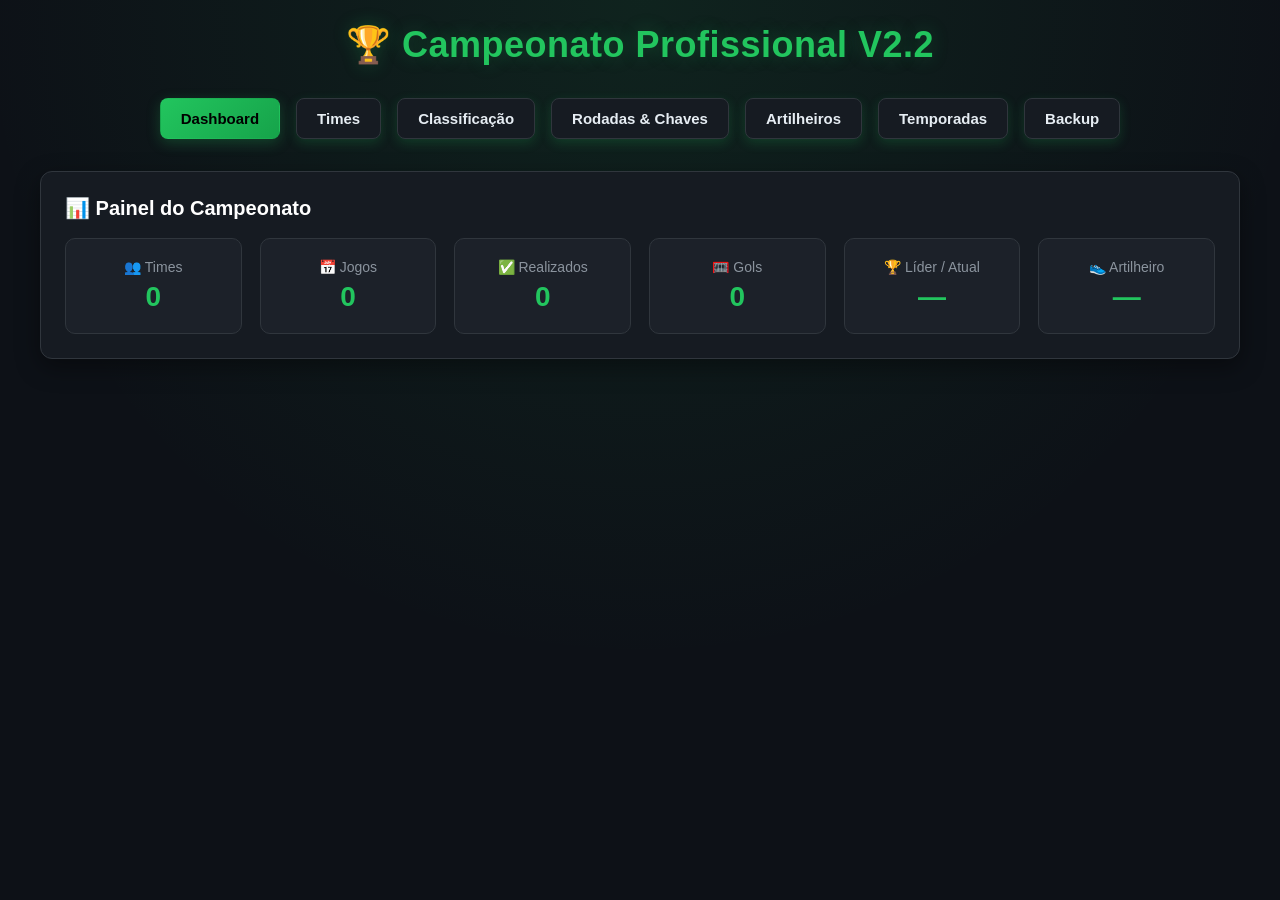
<file: index.html>
<!doctype html>
<html lang="pt-BR">
  <head>
    <meta charset="UTF-8" />
    <meta name="viewport" content="width=device-width, initial-scale=1.0" />
    <title>Campeonato Profissional V2.2</title>
    <link rel="stylesheet" href="style.css" />
  </head>
  <body>
    <div class="container">
      <h1>🏆 Campeonato Profissional V2.2</h1>

      <div class="tabs">
        <button class="tab-btn active" onclick="mostrarAba(event, 'dashboard')">
          Dashboard
        </button>
        <button class="tab-btn" onclick="mostrarAba(event, 'times')">
          Times
        </button>
        <button class="tab-btn" onclick="mostrarAba(event, 'tabela')">
          Classificação
        </button>
        <button class="tab-btn" onclick="mostrarAba(event, 'rodadas')">
          Rodadas & Chaves
        </button>
        <button class="tab-btn" onclick="mostrarAba(event, 'artilheiros')">
          Artilheiros
        </button>
        <button class="tab-btn" onclick="mostrarAba(event, 'temporadas')">
          Temporadas
        </button>
        <button class="tab-btn" onclick="mostrarAba(event, 'backup')">
          Backup
        </button>
      </div>

      <div id="dashboard" class="tab-content active">
        <div class="card">
          <h2>📊 Painel do Campeonato</h2>
          <div class="dashboard-grid">
            <div class="stat-card">
              <div class="stat-lab">👥 Times</div>
              <div class="stat-val" id="s-times">0</div>
            </div>
            <div class="stat-card">
              <div class="stat-lab">📅 Jogos</div>
              <div class="stat-val" id="s-jogos">0</div>
            </div>
            <div class="stat-card">
              <div class="stat-lab">✅ Realizados</div>
              <div class="stat-val" id="s-real">0</div>
            </div>
            <div class="stat-card">
              <div class="stat-lab">🥅 Gols</div>
              <div class="stat-val" id="s-gols">0</div>
            </div>
            <div class="stat-card">
              <div class="stat-lab">🏆 Líder / Atual</div>
              <div class="stat-val" id="s-lider">—</div>
            </div>
            <div class="stat-card">
              <div class="stat-lab">👟 Artilheiro</div>
              <div class="stat-val" id="s-artilheiro">—</div>
            </div>
          </div>
        </div>
      </div>

      <div id="times" class="tab-content">
        <div class="card">
          <h2>Cadastrar Time</h2>
          <input id="teamName" placeholder="Nome do time" />
          <input id="teamCidade" placeholder="Cidade (opcional)" />
          <button onclick="addTeam()">Adicionar Time</button>
        </div>
        <div class="card">
          <h2>Times — clique para ver perfil</h2>
          <div class="times-grid" id="timesGrid"></div>
        </div>
      </div>

      <div id="perfilTime" class="tab-content">
        <div class="card">
          <button class="link" onclick="mostrarAba(event, 'times')">
            ← Voltar aos Times
          </button>
          <div id="conteudoPerfil"></div>
        </div>
      </div>

      <div id="tabela" class="tab-content">
        <div id="conteudoTabelas"></div>
      </div>

      <div id="rodadas" class="tab-content">
        <div class="card">
          <h2>
            Calendário — Temporada: <span id="nomeTemporadaAtual">2026</span>
          </h2>

          <div class="config-box">
            <div>
              <label
                style="
                  display: block;
                  font-size: 14px;
                  color: var(--muted);
                  margin-bottom: 4px;
                "
                >Formato do Campeonato:</label
              >
              <select
                id="formatoCampeonato"
                onchange="alternarVisibilidadeFormatos()"
                style="margin: 0"
              >
                <option value="PONTOS_CORRIDOS">
                  Pontos Corridos (ex: Brasileirão)
                </option>
                <option value="MATA_MATA">
                  Mata-Mata (ex: Copa do Brasil)
                </option>
                <option value="MISTO">
                  Misto - Grupos + Mata-Mata (ex: Libertadores)
                </option>
              </select>
            </div>

            <div id="boxTurnos">
              <label
                style="
                  display: block;
                  font-size: 14px;
                  color: var(--muted);
                  margin-bottom: 4px;
                "
                >Turnos (Pontos Corridos):</label
              >
              <select id="opcaoTurnos" style="margin: 0">
                <option value="2">Ida e Volta</option>
                <option value="1">Turno Único</option>
              </select>
            </div>
          </div>

          <button onclick="gerarCampeonatoCompleto()">
            🚀 Iniciar Torneio
          </button>
          <button class="gold" onclick="encerrarTemporada()">
            🏁 Encerrar Temporada
          </button>
          <button class="del" onclick="comecarNovo()">Novo Campeonato</button>

          <div id="listaRodadas" style="margin-top: 20px"></div>
        </div>
      </div>

      <div id="artilheiros" class="tab-content">
        <div class="card">
          <h2>Cadastrar Jogador</h2>
          <input id="jogadorNome" placeholder="Nome do jogador" />
          <input id="jogadorGols" type="number" min="0" placeholder="Gols" />
          <select id="jogadorTime">
            <option value="">-- Time --</option>
          </select>
          <button onclick="addJogador()">Salvar</button>
        </div>
        <div class="card">
          <h2>Ranking de Artilharia</h2>
          <table>
            <thead>
              <tr>
                <th>#</th>
                <th>Jogador</th>
                <th>Time</th>
                <th>Gols</th>
                <th>Ação</th>
              </tr>
            </thead>
            <tbody id="rankingArtilheiros"></tbody>
          </table>
        </div>
      </div>

      <div id="temporadas" class="tab-content">
        <div class="card">
          <h2>Histórico de Temporadas</h2>
          <p>Temporada atual: <strong id="atualTemporada">2026</strong></p>
          <input id="novaTemporadaNome" placeholder="Próxima (ex: 2027)" />
          <button class="gold" onclick="encerrarTemporada()">
            🏁 Encerrar e Salvar
          </button>
          <div id="listaHistorico"></div>
        </div>
      </div>

      <div id="backup" class="tab-content">
        <div class="card">
          <h2>Backup V2.2</h2>
          <p>Exporta e importa a estrutura completa de fases do campeonato.</p>
          <button class="blue" onclick="exportarDados()">
            💾 Exportar Backup
          </button>
          <br /><br />
          <input type="file" id="arquivoImportar" accept=".json" />
          <button onclick="importarDados()">📂 Importar Backup</button>
        </div>
      </div>
    </div>

    <script src="script.js"></script>
  </body>
</html>
</file>
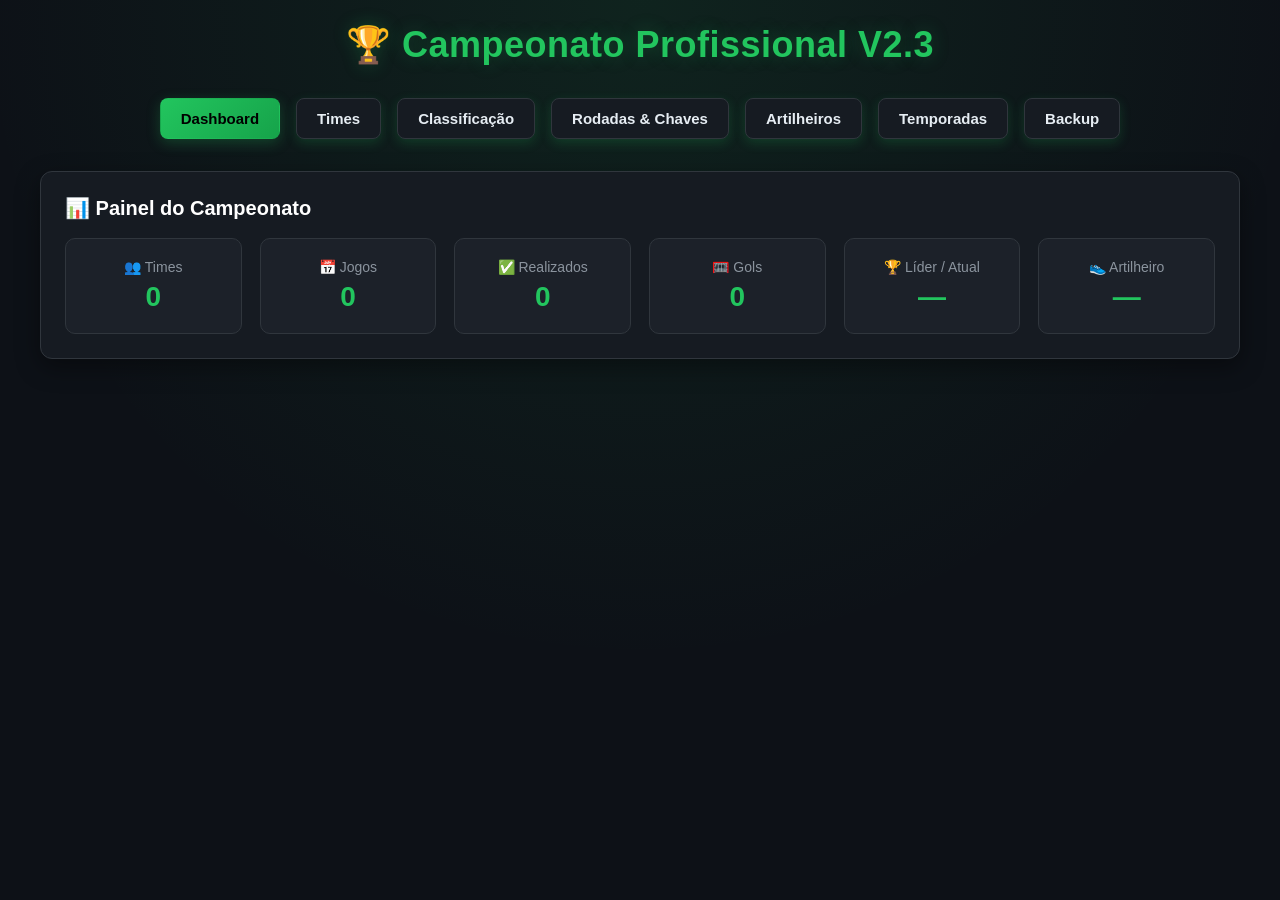
<file: Campeonato Profissional V2.3/index.html>
<!doctype html>
<html lang="pt-BR">
  <head>
    <meta charset="UTF-8" />
    <meta name="viewport" content="width=device-width, initial-scale=1.0" />
    <title>Campeonato Profissional V2.3</title>
    <link rel="stylesheet" href="style.css" />
  </head>
  <body>
    <div class="container">
      <h1>🏆 Campeonato Profissional V2.3</h1>

      <div class="tabs">
        <button class="tab-btn active" onclick="mostrarAba(event, 'dashboard')">
          Dashboard
        </button>
        <button class="tab-btn" onclick="mostrarAba(event, 'times')">
          Times
        </button>
        <button class="tab-btn" onclick="mostrarAba(event, 'tabela')">
          Classificação
        </button>
        <button class="tab-btn" onclick="mostrarAba(event, 'rodadas')">
          Rodadas & Chaves
        </button>
        <button class="tab-btn" onclick="mostrarAba(event, 'artilheiros')">
          Artilheiros
        </button>
        <button class="tab-btn" onclick="mostrarAba(event, 'temporadas')">
          Temporadas
        </button>
        <button class="tab-btn" onclick="mostrarAba(event, 'backup')">
          Backup
        </button>
      </div>

      <div id="dashboard" class="tab-content active">
        <div class="card">
          <h2>📊 Painel do Campeonato</h2>
          <div class="dashboard-grid">
            <div class="stat-card">
              <div class="stat-lab">👥 Times</div>
              <div class="stat-val" id="s-times">0</div>
            </div>
            <div class="stat-card">
              <div class="stat-lab">📅 Jogos</div>
              <div class="stat-val" id="s-jogos">0</div>
            </div>
            <div class="stat-card">
              <div class="stat-lab">✅ Realizados</div>
              <div class="stat-val" id="s-real">0</div>
            </div>
            <div class="stat-card">
              <div class="stat-lab">🥅 Gols</div>
              <div class="stat-val" id="s-gols">0</div>
            </div>
            <div class="stat-card">
              <div class="stat-lab">🏆 Líder / Atual</div>
              <div class="stat-val" id="s-lider">—</div>
            </div>
            <div class="stat-card">
              <div class="stat-lab">👟 Artilheiro</div>
              <div class="stat-val" id="s-artilheiro">—</div>
            </div>
          </div>
        </div>
      </div>

      <div id="times" class="tab-content">
        <div class="card">
          <h2>Cadastrar Time</h2>
          <input id="teamName" placeholder="Nome do time" />
          <input id="teamCidade" placeholder="Cidade (opcional)" />
          <button onclick="addTeam()">Adicionar Time</button>
        </div>
        <div class="card">
          <h2>Times — clique para ver perfil</h2>
          <div class="times-grid" id="timesGrid"></div>
        </div>
      </div>

      <div id="perfilTime" class="tab-content">
        <div class="card">
          <button class="link" onclick="mostrarAba(event, 'times')">
            ← Voltar aos Times
          </button>
          <div id="conteudoPerfil"></div>
        </div>
      </div>

      <div id="tabela" class="tab-content">
        <div id="conteudoTabelas"></div>
      </div>

      <div id="rodadas" class="tab-content">
        <div class="card">
          <h2>
            Calendário — Temporada: <span id="nomeTemporadaAtual">2026</span>
          </h2>

          <div class="config-box">
            <div>
              <label
                style="
                  display: block;
                  font-size: 14px;
                  color: var(--muted);
                  margin-bottom: 4px;
                "
                >Formato do Campeonato:</label
              >
              <select
                id="formatoCampeonato"
                onchange="alternarVisibilidadeFormatos()"
                style="margin: 0"
              >
                <option value="PONTOS_CORRIDOS">
                  Pontos Corridos (ex: Brasileirão)
                </option>
                <option value="MATA_MATA">
                  Mata-Mata (ex: Copa do Brasil)
                </option>
                <option value="MISTO">
                  Misto - Grupos + Mata-Mata (ex: Libertadores)
                </option>
              </select>
            </div>

            <div id="boxTurnos">
              <label
                style="
                  display: block;
                  font-size: 14px;
                  color: var(--muted);
                  margin-bottom: 4px;
                "
                >Turnos (Pontos Corridos):</label
              >
              <select id="opcaoTurnos" style="margin: 0">
                <option value="2">Ida e Volta</option>
                <option value="1">Turno Único</option>
              </select>
            </div>
          </div>

          <button onclick="gerarCampeonatoCompleto()">
            🚀 Iniciar Torneio
          </button>
          <button class="gold" onclick="encerrarTemporada()">
            🏁 Encerrar Temporada
          </button>
          <button class="del" onclick="comecarNovo()">Novo Campeonato</button>

          <div id="listaRodadas" style="margin-top: 20px"></div>
        </div>
      </div>

      <div id="artilheiros" class="tab-content">
        <div class="card">
          <h2>Cadastrar Jogador</h2>
          <input id="jogadorNome" placeholder="Nome do jogador" />
          <input id="jogadorGols" type="number" min="0" placeholder="Gols" />
          <select id="jogadorTime">
            <option value="">-- Time --</option>
          </select>
          <button onclick="addJogador()">Salvar</button>
        </div>
        <div class="card">
          <h2>Ranking de Artilharia</h2>
          <table>
            <thead>
              <tr>
                <th>#</th>
                <th>Jogador</th>
                <th>Time</th>
                <th>Gols</th>
                <th>Ação</th>
              </tr>
            </thead>
            <tbody id="rankingArtilheiros"></tbody>
          </table>
        </div>
      </div>

      <div id="temporadas" class="tab-content">
        <div class="card">
          <h2>Histórico de Temporadas</h2>
          <p>Temporada atual: <strong id="atualTemporada">2026</strong></p>
          <input id="novaTemporadaNome" placeholder="Próxima (ex: 2027)" />
          <button class="gold" onclick="encerrarTemporada()">
            🏁 Encerrar e Salvar
          </button>
          <div id="listaHistorico"></div>
        </div>
      </div>

      <div id="backup" class="tab-content">
        <div class="card">
          <h2>Backup V2.2</h2>
          <p>Exporta e importa a estrutura completa de fases do campeonato.</p>
          <button class="blue" onclick="exportarDados()">
            💾 Exportar Backup
          </button>
          <br /><br />
          <input type="file" id="arquivoImportar" accept=".json" />
          <button onclick="importarDados()">📂 Importar Backup</button>
        </div>
      </div>
    </div>

    <script src="script.js"></script>
  </body>
</html>
</file>
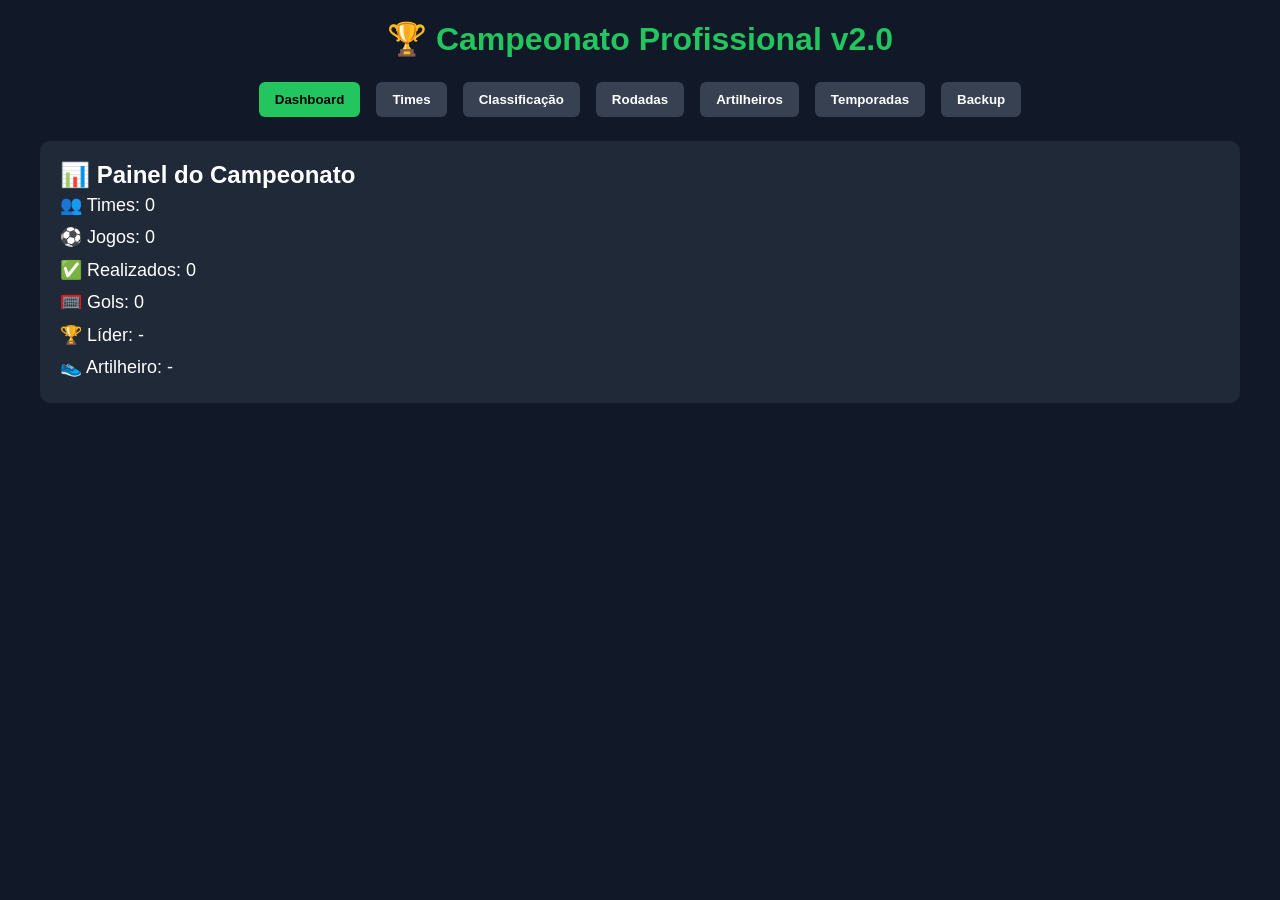
<file: campeonato_profissional_v2.0.html>
<!doctype html>
<html lang="pt-BR">
  <head>
    <meta charset="UTF-8" />
    <meta name="viewport" content="width=device-width, initial-scale=1.0" />
    <title>Campeonato Profissional v2.0</title>
    <style>
      * {
        margin: 0;
        padding: 0;
        box-sizing: border-box;
        font-family: Arial, sans-serif;
      }
      body {
        background: #111827;
        color: #fff;
        padding: 20px;
      }
      .container {
        max-width: 1200px;
        margin: auto;
      }
      h1 {
        text-align: center;
        color: #22c55e;
        margin-bottom: 20px;
        font-size: 32px;
      }
      .tabs {
        display: flex;
        gap: 8px;
        justify-content: center;
        flex-wrap: wrap;
        margin-bottom: 20px;
      }
      .tab-btn {
        padding: 10px 16px;
        border: none;
        border-radius: 6px;
        background: #374151;
        color: #fff;
        cursor: pointer;
      }
      .tab-btn.active {
        background: #22c55e;
        color: #000;
      }
      .tab-content {
        display: none;
      }
      .tab-content.active {
        display: block;
      }
      .card {
        background: #1f2937;
        padding: 20px;
        border-radius: 10px;
        margin-bottom: 20px;
      }
      input,
      select,
      textarea {
        padding: 10px;
        width: 100%;
        max-width: 320px;
        margin: 6px 0;
        border: none;
        border-radius: 6px;
        background: #374151;
        color: #fff;
      }
      button {
        padding: 10px 14px;
        border: none;
        border-radius: 6px;
        background: #22c55e;
        color: #000;
        font-weight: bold;
        cursor: pointer;
        margin: 4px;
      }
      button:hover {
        opacity: 0.9;
      }
      button.del {
        background: #ef4444;
        color: #fff;
      }
      button.alt {
        background: #f59e0b;
        color: #000;
      }
      button.blue {
        background: #3b82f6;
        color: #fff;
      }
      button.gold {
        background: #ca8a04;
        color: #000;
      }
      button.link {
        background: transparent;
        color: #22c55e;
        text-decoration: underline;
        padding: 0;
      }
      table {
        width: 100%;
        border-collapse: collapse;
        margin-top: 10px;
      }
      th,
      td {
        padding: 10px;
        text-align: center;
        border-bottom: 1px solid #374151;
      }
      th {
        background: #374151;
      }
      .rodada {
        margin: 12px 0;
        padding: 12px;
        background: #111827;
        border-radius: 8px;
      }
      .jogo-info {
        display: flex;
        align-items: center;
        justify-content: center;
        gap: 10px;
        flex-wrap: wrap;
        margin: 8px 0;
      }
      .placar {
        font-size: 18px;
        font-weight: bold;
        min-width: 80px;
        text-align: center;
      }
      .escudo {
        width: 28px;
        height: 28px;
        object-fit: cover;
        border-radius: 50%;
        vertical-align: middle;
      }
      .escudo-grande {
        width: 80px;
        height: 80px;
        object-fit: cover;
        border-radius: 50%;
        display: block;
        margin: 0 auto 10px;
      }
      .historico-item {
        border: 1px solid #374151;
        border-radius: 8px;
        padding: 15px;
        margin: 10px 0;
        background: #111827;
      }
      .destaque {
        color: #22c55e;
        font-weight: bold;
      }
      .dashboard-info,
      .perfil-info {
        font-size: 18px;
        line-height: 1.8;
      }
      .forma {
        display: inline-flex;
        gap: 4px;
        margin-left: 8px;
      }
      .bol {
        width: 22px;
        height: 22px;
        border-radius: 50%;
        display: inline-flex;
        align-items: center;
        justify-content: center;
        font-size: 12px;
        font-weight: bold;
        color: #000;
      }
      .bol.V {
        background: #22c55e;
      }
      .bol.E {
        background: #facc15;
      }
      .bol.D {
        background: #ef4444;
      }
      @media (max-width: 700px) {
        body {
          padding: 10px;
        }
        table {
          font-size: 12px;
        }
        .jogo-info {
          flex-direction: column;
        }
      }
    </style>
  </head>
  <body>
    <div class="container">
      <h1>🏆 Campeonato Profissional v2.0</h1>

      <div class="tabs">
        <button class="tab-btn active" onclick="mostrarAba(event, 'dashboard')">
          Dashboard
        </button>
        <button class="tab-btn" onclick="mostrarAba(event, 'times')">
          Times
        </button>
        <button class="tab-btn" onclick="mostrarAba(event, 'tabela')">
          Classificação
        </button>
        <button class="tab-btn" onclick="mostrarAba(event, 'rodadas')">
          Rodadas
        </button>
        <button class="tab-btn" onclick="mostrarAba(event, 'artilheiros')">
          Artilheiros
        </button>
        <button class="tab-btn" onclick="mostrarAba(event, 'temporadas')">
          Temporadas
        </button>
        <button class="tab-btn" onclick="mostrarAba(event, 'backup')">
          Backup
        </button>
      </div>

      <!-- DASHBOARD -->
      <div id="dashboard" class="tab-content active">
        <div class="card">
          <h2>📊 Painel do Campeonato</h2>
          <div class="dashboard-info">
            <p id="totalTimes"></p>
            <p id="totalJogos"></p>
            <p id="jogosRealizados"></p>
            <p id="totalGols"></p>
            <p id="liderAtual"></p>
            <p id="artilheiroAtual"></p>
          </div>
        </div>
      </div>

      <!-- TIMES -->
      <div id="times" class="tab-content">
        <div class="card">
          <h2>Cadastrar Time</h2>
          <input id="teamName" placeholder="Nome do time" />
          <input id="teamEscudo" placeholder="URL do escudo" />
          <button onclick="addTeam()">Adicionar Time</button>
        </div>
        <div class="card">
          <h2>Times Cadastrados — clique para ver perfil</h2>
          <table>
            <thead>
              <tr>
                <th>Escudo</th>
                <th>Nome</th>
                <th>Ações</th>
              </tr>
            </thead>
            <tbody id="teamsTable"></tbody>
          </table>
        </div>
      </div>

      <!-- PERFIL DO TIME (NOVO) -->
      <div id="perfilTime" class="tab-content">
        <div class="card">
          <button class="link" onclick="mostrarAba(event, 'times')">
            ← Voltar aos Times
          </button>
          <div id="conteudoPerfil" class="perfil-info"></div>
        </div>
      </div>

      <!-- TABELA -->
      <div id="tabela" class="tab-content">
        <div class="card">
          <h2>Classificação</h2>
          <table>
            <thead>
              <tr>
                <th>#</th>
                <th>Time</th>
                <th>Pts</th>
                <th>J</th>
                <th>V</th>
                <th>E</th>
                <th>D</th>
                <th>GP</th>
                <th>GC</th>
                <th>SG</th>
                <th>Forma</th>
              </tr>
            </thead>
            <tbody id="standings"></tbody>
          </table>
        </div>
      </div>

      <!-- RODADAS -->
      <div id="rodadas" class="tab-content">
        <div class="card">
          <h2>
            Calendário — Temporada: <span id="nomeTemporadaAtual">2026</span>
          </h2>
          <button onclick="gerarRodadas()">Gerar Rodadas</button>
          <button class="gold" onclick="encerrarTemporada()">
            🏁 Encerrar Temporada
          </button>
          <button class="del" onclick="comecarNovo()">Novo Campeonato</button>
          <div id="listaRodadas"></div>
        </div>
      </div>

      <!-- ARTILHEIROS -->
      <div id="artilheiros" class="tab-content">
        <div class="card">
          <h2>Cadastrar Jogador</h2>
          <input id="jogadorNome" placeholder="Nome do jogador" />
          <input
            id="jogadorGols"
            type="number"
            min="0"
            placeholder="Quantidade de gols"
          />
          <select id="jogadorTime">
            <option value="">-- Time --</option>
          </select>
          <button onclick="addJogador()">Salvar</button>
        </div>
        <div class="card">
          <h2>Ranking</h2>
          <table>
            <thead>
              <tr>
                <th>#</th>
                <th>Jogador</th>
                <th>Time</th>
                <th>Gols</th>
                <th>Ação</th>
              </tr>
            </thead>
            <tbody id="rankingArtilheiros"></tbody>
          </table>
        </div>
      </div>

      <!-- TEMPORADAS -->
      <div id="temporadas" class="tab-content">
        <div class="card">
          <h2>Histórico de Temporadas</h2>
          <p>Temporada atual: <strong id="atualTemporada">2026</strong></p>
          <input
            id="novaTemporadaNome"
            placeholder="Próxima temporada (ex: 2027)"
          />
          <button class="gold" onclick="encerrarTemporada()">
            🏁 Encerrar e Salvar
          </button>
          <div id="listaHistorico"></div>
        </div>
      </div>

      <!-- BACKUP -->
      <div id="backup" class="tab-content">
        <div class="card">
          <h2>Backup do Campeonato</h2>
          <p>Salve seus dados para não perder.</p>
          <button class="blue" onclick="exportarDados()">
            💾 Exportar Backup
          </button>
          <br /><br />
          <input type="file" id="arquivoImportar" accept=".json" />
          <button onclick="importarDados()">📂 Importar Backup</button>
        </div>
      </div>
    </div>

    <script>
      const STORAGE_KEY = "campeonato_profissional_v20";
      let data = JSON.parse(
        localStorage.getItem(STORAGE_KEY) ||
          `{
  "temporadaAtual": "2026",
  "times": [],
  "rodadas": [],
  "jogadores": [],
  "historico": []
}`,
      );

      function save() {
        localStorage.setItem(STORAGE_KEY, JSON.stringify(data));
        render();
      }
      function mostrarAba(e, id) {
        document
          .querySelectorAll(".tab-content")
          .forEach((x) => x.classList.remove("active"));
        document
          .querySelectorAll(".tab-btn")
          .forEach((x) => x.classList.remove("active"));
        document.getElementById(id).classList.add("active");
        if (e && e.target) e.target.classList.add("active");
      }

      // TIMES
      function addTeam() {
        let nome = document.getElementById("teamName").value.trim();
        let escudo = document.getElementById("teamEscudo").value.trim();
        if (!nome) return alert("Digite o nome do time");
        data.times.push({
          id: Date.now(),
          nome,
          escudo,
          pts: 0,
          j: 0,
          v: 0,
          e: 0,
          d: 0,
          gp: 0,
          gc: 0,
          sg: 0,
        });
        document.getElementById("teamName").value = "";
        document.getElementById("teamEscudo").value = "";
        save();
      }
      function removeTeam(id) {
        let time = data.times.find((t) => t.id === id);
        if (!confirm(`Remover ${time.nome} e todos os jogos dele?`)) return;
        data.times = data.times.filter((t) => t.id !== id);
        data.rodadas.forEach((rd) => {
          rd.jogos = rd.jogos.filter((j) => j.casa !== id && j.fora !== id);
        });
        data.jogadores = data.jogadores.filter((j) => j.timeId !== id);
        recalcularTodasEstatisticas();
        save();
      }

      // FORMA (últimos 5 resultados)
      function obterForma(timeId) {
        let res = [];
        data.rodadas.forEach((rd) => {
          rd.jogos.forEach((j) => {
            if (j.golsCasa === null || j.golsFora === null) return;
            let ehCasa = j.casa === timeId;
            let ehFora = j.fora === timeId;
            if (!ehCasa && !ehFora) return;
            let golsTime = ehCasa ? j.golsCasa : j.golsFora;
            let golsAdv = ehCasa ? j.golsFora : j.golsCasa;
            if (golsTime > golsAdv) res.push("V");
            else if (golsTime < golsAdv) res.push("D");
            else res.push("E");
          });
        });
        return res.slice(-5);
      }

      // PERFIL DO TIME (NOVO)
      function abrirPerfil(timeId) {
        let t = data.times.find((x) => x.id === timeId);
        if (!t) return;
        let forma = obterForma(timeId);
        let formaHTML =
          forma.map((r) => `<span class="bol ${r}">${r}</span>`).join("") ||
          "<span style='color:#999'>sem jogos</span>";
        let jogadoresTime = data.jogadores.filter((j) => j.timeId === timeId);
        let jogosTime = [];
        data.rodadas.forEach((rd) => {
          rd.jogos.forEach((j) => {
            if (j.casa === timeId || j.fora === timeId)
              jogosTime.push({ rd: rd.numero, ...j });
          });
        });
        let jogosHTML = jogosTime.length
          ? jogosTime
              .map((j) => {
                let c = data.times.find((x) => x.id === j.casa);
                let f = data.times.find((x) => x.id === j.fora);
                let plc =
                  j.golsCasa !== null
                    ? `${j.golsCasa} x ${j.golsFora}`
                    : "— x —";
                return `<div class="rodada" style="margin:4px 0;padding:8px">Rod.${j.rd}: ${c.nome} ${plc} ${f.nome}</div>`;
              })
              .join("")
          : "<p>Sem jogos registrados</p>";

        document.getElementById("conteudoPerfil").innerHTML = `
    ${t.escudo ? `<img class="escudo-grande" src="${t.escudo}">` : ""}
    <h2 style="text-align:center;color:#22c55e;margin-bottom:15px">${t.nome}</h2>
    <p class="destaque">📊 Resumo da Temporada</p>
    <p>Pontos: ${t.pts} | Jogos: ${t.j} | V: ${t.v} | E: ${t.e} | D: ${t.d}</p>
    <p>GP: ${t.gp} | GC: ${t.gc} | SG: ${t.sg}</p>
    <p>Forma (últimos 5): <span class="forma">${formaHTML}</span></p>
    <br>
    <p class="destaque">👟 Jogadores</p>
    ${jogadoresTime.length ? jogadoresTime.map((j) => `<p>• ${j.nome} — ${j.gols} gols</p>`).join("") : "<p>Sem jogadores cadastrados</p>"}
    <br>
    <p class="destaque">📋 Últimos Jogos</p>
    ${jogosHTML}
  `;
        mostrarAba(
          { target: document.querySelector('[onclick*="perfilTime"]') },
          "perfilTime",
        );
      }

      // RODADAS
      function gerarRodadas() {
        let t = [...data.times];
        if (t.length < 2) return alert("Cadastre pelo menos 2 times");
        if (t.length % 2) t.push({ id: null, nome: "Folga" });
        let rodadas = [];
        let total = t.length;
        for (let r = 0; r < total - 1; r++) {
          let jogos = [];
          for (let i = 0; i < total / 2; i++) {
            let casa = t[i],
              fora = t[total - 1 - i];
            if (casa.id && fora.id) {
              jogos.push({
                id: Date.now() + Math.random(),
                casa: casa.id,
                fora: fora.id,
                golsCasa: null,
                golsFora: null,
              });
            }
          }
          rodadas.push({ numero: r + 1, jogos });
          t.splice(1, 0, t.pop());
        }
        let turno1 = [...rodadas];
        rodadas.push(
          ...turno1.map((r, i) => ({
            numero: turno1.length + i + 1,
            jogos: r.jogos.map((j) => ({
              id: Date.now() + Math.random(),
              casa: j.casa,
              fora: j.fora,
              golsCasa: null,
              golsFora: null,
            })),
          })),
        );
        data.rodadas = rodadas;
        recalcularTodasEstatisticas();
        save();
      }

      // ESTATÍSTICAS
      function recalcularTodasEstatisticas() {
        data.times.forEach((t) => {
          t.pts = t.j = t.v = t.e = t.d = t.gp = t.gc = t.sg = 0;
        });
        data.rodadas.forEach((rd) => {
          rd.jogos.forEach((j) => {
            if (j.golsCasa === null || j.golsFora === null) return;
            let casa = data.times.find((t) => t.id === j.casa);
            let fora = data.times.find((t) => t.id === j.fora);
            if (!casa || !fora) return;
            casa.j++;
            fora.j++;
            casa.gp += j.golsCasa;
            casa.gc += j.golsFora;
            fora.gp += j.golsFora;
            fora.gc += j.golsCasa;
            if (j.golsCasa > j.golsFora) {
              casa.v++;
              casa.pts += 3;
              fora.d++;
            } else if (j.golsCasa < j.golsFora) {
              fora.v++;
              fora.pts += 3;
              casa.d++;
            } else {
              casa.e++;
              fora.e++;
              casa.pts++;
              fora.pts++;
            }
          });
        });
        data.times.forEach((t) => {
          t.sg = t.gp - t.gc;
        });
      }

      // RESULTADOS
      function definirOuEditarJogo(r, j) {
        let jogo = data.rodadas[r].jogos[j];
        let gc = prompt("Gols do mandante:", jogo.golsCasa ?? "");
        let gf = prompt("Gols do visitante:", jogo.golsFora ?? "");
        gc = Number(gc);
        gf = Number(gf);
        if (isNaN(gc) || isNaN(gf) || gc < 0 || gf < 0)
          return alert("Resultado inválido");
        jogo.golsCasa = gc;
        jogo.golsFora = gf;
        recalcularTodasEstatisticas();
        save();
      }
      function limparResultado(r, j) {
        if (!confirm("Limpar?")) return;
        let jogo = data.rodadas[r].jogos[j];
        jogo.golsCasa = jogo.golsFora = null;
        recalcularTodasEstatisticas();
        save();
      }
      function excluirPartida(r, j) {
        if (!confirm("Excluir?")) return;
        data.rodadas[r].jogos.splice(j, 1);
        recalcularTodasEstatisticas();
        save();
      }

      // ARTILHEIROS
      function addJogador() {
        let nome = document.getElementById("jogadorNome").value.trim();
        let gols = +document.getElementById("jogadorGols").value;
        let timeId = +document.getElementById("jogadorTime").value;
        if (!nome || !timeId) return alert("Preencha tudo");
        data.jogadores.push({ id: Date.now(), nome, gols, timeId });
        document.getElementById("jogadorNome").value = document.getElementById(
          "jogadorGols",
        ).value = "";
        save();
      }
      function delJogador(id) {
        data.jogadores = data.jogadores.filter((j) => j.id !== id);
        save();
      }

      // TEMPORADAS
      function encerrarTemporada() {
        if (!data.rodadas.length) return alert("Nada para encerrar");
        let tabela = [...data.times].sort(
          (a, b) => b.pts - a.pts || b.sg - a.sg || b.gp - a.gp,
        );
        if (!tabela.length) return alert("Sem times");
        let artilheiro = [...data.jogadores].sort((a, b) => b.gols - a.gols)[0];
        let campeao = tabela[0],
          ma = [...data.times].sort((a, b) => b.gp - a.gp)[0],
          md = [...data.times].sort((a, b) => a.gc - b.gc)[0];
        data.historico.unshift({
          temporada: data.temporadaAtual,
          dataFim: new Date().toLocaleString(),
          campeao: { id: campeao.id, nome: campeao.nome },
          vice: tabela[1] ? { id: tabela[1].id, nome: tabela[1].nome } : null,
          artilheiro: artilheiro
            ? { nome: artilheiro.nome, gols: artilheiro.gols }
            : null,
          melhorAtaque: { nome: ma.nome, gols: ma.gp },
          melhorDefesa: { nome: md.nome, gols: md.gc },
        });
        data.temporadaAtual =
          document.getElementById("novaTemporadaNome").value.trim() ||
          (+data.temporadaAtual + 1).toString();
        data.times.forEach((t) => {
          t.pts = t.j = t.v = t.e = t.d = t.gp = t.gc = t.sg = 0;
        });
        data.rodadas = [];
        data.jogadores = [];
        save();
        alert("Temporada encerrada!");
      }

      // BACKUP
      function exportarDados() {
        let a = document.createElement("a");
        a.href = URL.createObjectURL(
          new Blob([JSON.stringify(data, null, 2)], {
            type: "application/json",
          }),
        );
        a.download = "campeonato_backup_v20.json";
        a.click();
      }
      function importarDados() {
        let arq = document.getElementById("arquivoImportar").files[0];
        if (!arq) return alert("Escolha");
        let r = new FileReader();
        r.onload = (e) => {
          try {
            let d = JSON.parse(e.target.result);
            if (confirm("Substituir tudo?")) {
              data = d;
              save();
              alert("OK");
            }
          } catch {
            alert("Inválido");
          }
        };
        r.readAsText(arq);
      }
      function comecarNovo() {
        if (confirm("Apagar tudo?")) {
          data = {
            temporadaAtual: "2026",
            times: [],
            rodadas: [],
            jogadores: [],
            historico: [],
          };
          save();
        }
      }

      // RENDER
      function render() {
        document.getElementById("nomeTemporadaAtual").textContent =
          document.getElementById("atualTemporada").textContent =
            data.temporadaAtual;

        // DASHBOARD
        let jr = 0,
          gt = 0;
        data.rodadas.forEach((r) =>
          r.jogos.forEach((j) => {
            if (j.golsCasa !== null) {
              jr++;
              gt += j.golsCasa + j.golsFora;
            }
          }),
        );
        let tabela = [...data.times].sort(
          (a, b) => b.pts - a.pts || b.sg - a.sg || b.gp - a.gp,
        );
        let artilheiros = [...data.jogadores].sort((a, b) => b.gols - a.gols);
        document.getElementById("totalTimes").textContent =
          "👥 Times: " + data.times.length;
        document.getElementById("totalJogos").textContent =
          "⚽ Jogos: " + data.rodadas.reduce((s, r) => s + r.jogos.length, 0);
        document.getElementById("jogosRealizados").textContent =
          "✅ Realizados: " + jr;
        document.getElementById("totalGols").textContent = "🥅 Gols: " + gt;
        document.getElementById("liderAtual").innerHTML = tabela[0]
          ? "🏆 Líder: " + tabela[0].nome + " (" + tabela[0].pts + " pts)"
          : "🏆 Líder: -";
        document.getElementById("artilheiroAtual").innerHTML = artilheiros[0]
          ? "👟 Artilheiro: " +
            artilheiros[0].nome +
            " (" +
            artilheiros[0].gols +
            " gols)"
          : "👟 Artilheiro: -";

        // TIMES — nome clicável
        document.getElementById("teamsTable").innerHTML = data.times
          .map(
            (t) =>
              `<tr><td>${t.escudo ? `<img class="escudo" src="${t.escudo}">` : "—"}</td><td><button class="link" onclick="abrirPerfil(${t.id})">${t.nome}</button></td><td><button class="del" onclick="removeTeam(${t.id})">Excluir</button></td></tr>`,
          )
          .join("");

        // CLASSIFICAÇÃO COM FORMA
        document.getElementById("standings").innerHTML = tabela
          .map((t, i) => {
            let forma = obterForma(t.id)
              .map((r) => `<span class="bol ${r}">${r}</span>`)
              .join("");
            return `<tr><td>${i + 1}</td><td>${t.escudo ? `<img class="escudo" src="${t.escudo}">` : ""} ${t.nome}</td><td>${t.pts}</td><td>${t.j}</td><td>${t.v}</td><td>${t.e}</td><td>${t.d}</td><td>${t.gp}</td><td>${t.gc}</td><td>${t.sg}</td><td><div class="forma">${forma}</div></td></tr>`;
          })
          .join("");

        // RODADAS
        document.getElementById("listaRodadas").innerHTML = data.rodadas
          .map(
            (rd, r) =>
              `<div class="rodada"><h3>Rodada ${rd.numero}</h3>${rd.jogos
                .map((j, i) => {
                  let c = data.times.find((x) => x.id === j.casa),
                    f = data.times.find((x) => x.id === j.fora);
                  if (!c || !f) return "";
                  return `<div class="jogo-info"><span>${c.nome}</span><span class="placar">${j.golsCasa === null ? "— x —" : j.golsCasa + " x " + j.golsFora}</span><span>${f.nome}</span><button onclick="definirOuEditarJogo(${r},${i})">${j.golsCasa === null ? "Definir" : "Editar"}</button><button class="alt" onclick="limparResultado(${r},${i})">Limpar</button><button class="del" onclick="excluirPartida(${r},${i})">Excluir</button></div>`;
                })
                .join("")}</div>`,
          )
          .join("");

        // JOGADORES
        document.getElementById("jogadorTime").innerHTML =
          `<option value="">-- Time --</option>` +
          data.times
            .map((t) => `<option value="${t.id}">${t.nome}</option>`)
            .join("");
        document.getElementById("rankingArtilheiros").innerHTML = artilheiros
          .map((j, i) => {
            let t = data.times.find((x) => x.id === j.timeId);
            return `<tr><td>${i + 1}</td><td>${j.nome}</td><td>${t ? t.nome : "-"}</td><td>${j.gols}</td><td><button class="del" onclick="delJogador(${j.id})">Excluir</button></td></tr>`;
          })
          .join("");

        // HISTÓRICO
        document.getElementById("listaHistorico").innerHTML = data.historico
          .length
          ? data.historico
              .map(
                (h) =>
                  `<div class="historico-item"><h4 class="destaque">🏆 Temporada ${h.temporada}</h4><p>Campeão: ${h.campeao.nome}</p><p>Vice: ${h.vice?.nome || "-"}</p><p>Artilheiro: ${h.artilheiro ? h.artilheiro.nome + " (" + h.artilheiro.gols + ")" : "-"}</p><p>Ataque: ${h.melhorAtaque.nome} | Defesa: ${h.melhorDefesa.nome}</p><small>${h.dataFim}</small></div>`,
              )
              .join("")
          : "<p>Nenhuma temporada encerrada</p>";
      }

      render();
    </script>
  </body>
</html>
</file>
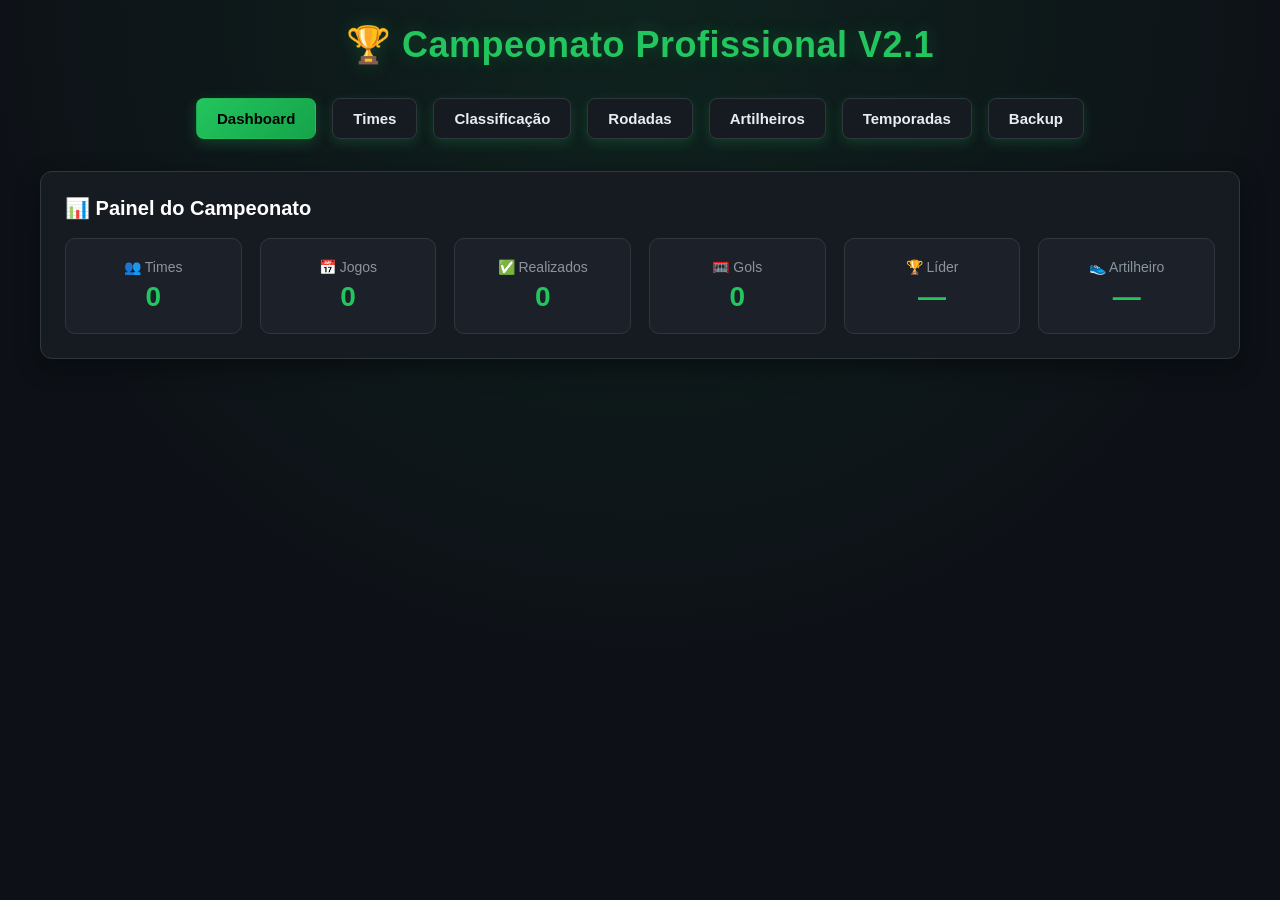
<file: index-v2.1-backup.html>
<!doctype html>
<html lang="pt-BR">
  <head>
    <meta charset="UTF-8" />
    <meta name="viewport" content="width=device-width, initial-scale=1.0" />
    <title>Campeonato Profissional V2.1</title>
    <style>
      * {
        margin: 0;
        padding: 0;
        box-sizing: border-box;
        font-family: Arial, sans-serif;
      }
      :root {
        --bg: #0d1117;
        --card: #161b22;
        --card-2: #1c2129;
        --primary: #22c55e;
        --primary-dark: #16a34a;
        --primary-glow: rgba(34, 197, 94, 0.25);
        --text: #e6edf3;
        --muted: #8b949e;
        --danger: #ef4444;
        --warn: #f59e0b;
        --blue: #3b82f6;
        --border: #30363d;
        --shadow: 0 8px 24px rgba(0, 0, 0, 0.4);
        --shadow-lg: 0 12px 32px rgba(0, 0, 0, 0.5);
      }
      body {
        background: var(--bg);
        color: var(--text);
        padding: 24px;
        background-image: radial-gradient(
          circle at top,
          rgba(34, 197, 94, 0.1),
          transparent 60%
        );
        min-height: 100vh;
      }
      .container {
        max-width: 1200px;
        margin: auto;
      }
      h1 {
        text-align: center;
        color: var(--primary);
        margin-bottom: 28px;
        font-size: 36px;
        text-shadow: 0 0 18px var(--primary-glow);
        letter-spacing: 0.5px;
      }
      .tabs {
        display: flex;
        gap: 8px;
        justify-content: center;
        flex-wrap: wrap;
        margin-bottom: 28px;
      }
      .tab-btn {
        padding: 11px 20px;
        border: none;
        border-radius: 8px;
        background: var(--card);
        color: var(--text);
        cursor: pointer;
        font-size: 15px;
        border: 1px solid var(--border);
        transition: 0.25s ease;
      }
      .tab-btn.active {
        background: linear-gradient(
          135deg,
          var(--primary),
          var(--primary-dark)
        );
        color: #000;
        border-color: transparent;
        box-shadow: 0 4px 14px var(--primary-glow);
      }
      .tab-btn:hover:not(.active) {
        background: var(--card-2);
        border-color: var(--primary);
      }
      .tab-content {
        display: none;
      }
      .tab-content.active {
        display: block;
        animation: fadeIn 0.35s ease;
      }
      @keyframes fadeIn {
        from {
          opacity: 0;
          transform: translateY(8px);
        }
        to {
          opacity: 1;
          transform: translateY(0);
        }
      }
      .card {
        background: var(--card);
        padding: 24px;
        border-radius: 12px;
        margin-bottom: 24px;
        box-shadow: var(--shadow);
        border: 1px solid var(--border);
        transition: 0.25s;
      }
      .card:hover {
        box-shadow: var(--shadow-lg);
      }
      h2 {
        margin-bottom: 18px;
        color: #fff;
        font-size: 20px;
      }
      input,
      select {
        padding: 11px 14px;
        width: 100%;
        max-width: 340px;
        margin: 8px 0;
        border: none;
        border-radius: 8px;
        background: var(--card-2);
        color: var(--text);
        border: 1px solid var(--border);
        outline: none;
        transition: 0.25s;
        font-size: 15px;
      }
      input:focus,
      select:focus {
        border-color: var(--primary);
        box-shadow: 0 0 0 3px var(--primary-glow);
      }
      button {
        padding: 11px 18px;
        border: none;
        border-radius: 8px;
        background: linear-gradient(
          135deg,
          var(--primary),
          var(--primary-dark)
        );
        color: #000;
        font-weight: bold;
        cursor: pointer;
        margin: 4px;
        transition: 0.25s ease;
        box-shadow: 0 4px 12px rgba(34, 197, 94, 0.18);
        font-size: 15px;
      }
      button:hover {
        transform: translateY(-2px);
        box-shadow: 0 6px 18px var(--primary-glow);
      }
      button.del {
        background: linear-gradient(135deg, var(--danger), #dc2626);
        box-shadow: 0 4px 12px rgba(239, 68, 68, 0.25);
      }
      button.alt {
        background: linear-gradient(135deg, var(--warn), #d97706);
        box-shadow: 0 4px 12px rgba(245, 158, 11, 0.25);
      }
      button.blue {
        background: linear-gradient(135deg, var(--blue), #2563eb);
        box-shadow: 0 4px 12px rgba(59, 130, 246, 0.25);
      }
      button.gold {
        background: linear-gradient(135deg, #ca8a04, #a16207);
        box-shadow: 0 4px 12px rgba(202, 138, 4, 0.25);
      }
      button.link {
        background: transparent;
        color: var(--primary);
        text-decoration: underline;
        padding: 0;
        box-shadow: none;
      }

      .dashboard-grid {
        display: grid;
        grid-template-columns: repeat(auto-fit, minmax(170px, 1fr));
        gap: 18px;
        margin-top: 16px;
      }
      .stat-card {
        background: var(--card-2);
        padding: 20px 16px;
        border-radius: 10px;
        text-align: center;
        border: 1px solid var(--border);
        transition: 0.25s ease;
      }
      .stat-card:hover {
        transform: translateY(-4px);
        box-shadow: var(--shadow-lg);
        border-color: var(--primary);
      }
      .stat-lab {
        font-size: 14px;
        color: var(--muted);
        margin-bottom: 6px;
      }
      .stat-val {
        font-size: 28px;
        font-weight: bold;
        color: var(--primary);
      }

      .times-grid {
        display: grid;
        grid-template-columns: repeat(auto-fill, minmax(170px, 1fr));
        gap: 18px;
        margin-top: 16px;
      }
      .time-card {
        background: var(--card-2);
        border-radius: 12px;
        padding: 20px 16px;
        text-align: center;
        border: 1px solid var(--border);
        transition: 0.25s ease;
        cursor: pointer;
      }
      .time-card:hover {
        transform: translateY(-5px);
        box-shadow: var(--shadow-lg);
        border-color: var(--primary);
        box-shadow: 0 0 20px var(--primary-glow);
      }
      .time-card .pos {
        font-size: 24px;
        font-weight: bold;
        color: var(--primary);
        margin-bottom: 8px;
      }
      .time-card .nome {
        font-weight: bold;
        font-size: 16px;
        margin: 8px 0;
      }
      .time-card .pts {
        color: var(--muted);
        font-size: 14px;
      }

      table {
        width: 100%;
        border-collapse: collapse;
        margin-top: 16px;
      }
      th,
      td {
        padding: 13px 10px;
        text-align: center;
        border-bottom: 1px solid var(--border);
      }
      th {
        background: var(--card-2);
        color: var(--primary);
        font-weight: 600;
      }
      tr:hover {
        background: var(--card-2);
      }

      .rodada {
        margin: 16px 0;
        padding: 16px;
        background: var(--bg);
        border-radius: 10px;
        border: 1px solid var(--border);
      }
      .jogo-info {
        display: flex;
        align-items: center;
        justify-content: center;
        gap: 12px;
        flex-wrap: wrap;
        margin: 12px 0;
      }
      .placar {
        font-size: 20px;
        font-weight: bold;
        min-width: 100px;
        text-align: center;
        color: #fff;
      }

      .forma {
        display: inline-flex;
        gap: 5px;
        margin-left: 10px;
      }
      .bol {
        width: 24px;
        height: 24px;
        border-radius: 50%;
        display: inline-flex;
        align-items: center;
        justify-content: center;
        font-size: 13px;
        font-weight: bold;
        color: #000;
      }
      .bol.V {
        background: var(--primary);
        box-shadow: 0 0 8px var(--primary-glow);
      }
      .bol.E {
        background: #facc15;
      }
      .bol.D {
        background: var(--danger);
      }

      .historico-item {
        border: 1px solid var(--border);
        border-radius: 10px;
        padding: 18px;
        margin: 14px 0;
        background: var(--bg);
      }
      .destaque {
        color: var(--primary);
        font-weight: bold;
      }

      @media (max-width: 700px) {
        body {
          padding: 14px;
        }
        table {
          font-size: 13px;
        }
        .jogo-info {
          flex-direction: column;
        }
        .dashboard-grid,
        .times-grid {
          grid-template-columns: 1fr 1fr;
        }
      }
    </style>
  </head>
  <body>
    <div class="container">
      <h1>🏆 Campeonato Profissional V2.1</h1>

      <div class="tabs">
        <button class="tab-btn active" onclick="mostrarAba(event, 'dashboard')">
          Dashboard
        </button>
        <button class="tab-btn" onclick="mostrarAba(event, 'times')">
          Times
        </button>
        <button class="tab-btn" onclick="mostrarAba(event, 'tabela')">
          Classificação
        </button>
        <button class="tab-btn" onclick="mostrarAba(event, 'rodadas')">
          Rodadas
        </button>
        <button class="tab-btn" onclick="mostrarAba(event, 'artilheiros')">
          Artilheiros
        </button>
        <button class="tab-btn" onclick="mostrarAba(event, 'temporadas')">
          Temporadas
        </button>
        <button class="tab-btn" onclick="mostrarAba(event, 'backup')">
          Backup
        </button>
      </div>

      <div id="dashboard" class="tab-content active">
        <div class="card">
          <h2>📊 Painel do Campeonato</h2>
          <div class="dashboard-grid">
            <div class="stat-card">
              <div class="stat-lab">👥 Times</div>
              <div class="stat-val" id="s-times">0</div>
            </div>
            <div class="stat-card">
              <div class="stat-lab">📅 Jogos</div>
              <div class="stat-val" id="s-jogos">0</div>
            </div>
            <div class="stat-card">
              <div class="stat-lab">✅ Realizados</div>
              <div class="stat-val" id="s-real">0</div>
            </div>
            <div class="stat-card">
              <div class="stat-lab">🥅 Gols</div>
              <div class="stat-val" id="s-gols">0</div>
            </div>
            <div class="stat-card">
              <div class="stat-lab">🏆 Líder</div>
              <div class="stat-val" id="s-lider">—</div>
            </div>
            <div class="stat-card">
              <div class="stat-lab">👟 Artilheiro</div>
              <div class="stat-val" id="s-artilheiro">—</div>
            </div>
          </div>
        </div>
      </div>

      <div id="times" class="tab-content">
        <div class="card">
          <h2>Cadastrar Time</h2>
          <input id="teamName" placeholder="Nome do time" />
          <input id="teamCidade" placeholder="Cidade (opcional)" />
          <button onclick="addTeam()">Adicionar Time</button>
        </div>
        <div class="card">
          <h2>Times — clique para ver perfil</h2>
          <div class="times-grid" id="timesGrid"></div>
        </div>
      </div>

      <div id="perfilTime" class="tab-content">
        <div class="card">
          <button class="link" onclick="mostrarAba(event, 'times')">
            ← Voltar aos Times
          </button>
          <div id="conteudoPerfil"></div>
        </div>
      </div>

      <div id="tabela" class="tab-content">
        <div class="card">
          <h2>Classificação</h2>
          <table>
            <thead>
              <tr>
                <th>#</th>
                <th>Time</th>
                <th>Pts</th>
                <th>J</th>
                <th>V</th>
                <th>E</th>
                <th>D</th>
                <th>GP</th>
                <th>GC</th>
                <th>SG</th>
                <th>Forma</th>
              </tr>
            </thead>
            <tbody id="standings"></tbody>
          </table>
        </div>
      </div>

      <div id="rodadas" class="tab-content">
        <div class="card">
          <h2>
            Calendário — Temporada: <span id="nomeTemporadaAtual">2026</span>
          </h2>
          <button onclick="gerarRodadas()">Gerar Rodadas</button>
          <button class="gold" onclick="encerrarTemporada()">
            🏁 Encerrar Temporada
          </button>
          <button class="del" onclick="comecarNovo()">Novo Campeonato</button>
          <div id="listaRodadas"></div>
        </div>
      </div>

      <div id="artilheiros" class="tab-content">
        <div class="card">
          <h2>Cadastrar Jogador</h2>
          <input id="jogadorNome" placeholder="Nome do jogador" />
          <input id="jogadorGols" type="number" min="0" placeholder="Gols" />
          <select id="jogadorTime">
            <option value="">-- Time --</option>
          </select>
          <button onclick="addJogador()">Salvar</button>
        </div>
        <div class="card">
          <h2>Ranking de Artilharia</h2>
          <table>
            <thead>
              <tr>
                <th>#</th>
                <th>Jogador</th>
                <th>Time</th>
                <th>Gols</th>
                <th>Ação</th>
              </tr>
            </thead>
            <tbody id="rankingArtilheiros"></tbody>
          </table>
        </div>
      </div>

      <div id="temporadas" class="tab-content">
        <div class="card">
          <h2>Histórico de Temporadas</h2>
          <p>Temporada atual: <strong id="atualTemporada">2026</strong></p>
          <input id="novaTemporadaNome" placeholder="Próxima (ex: 2027)" />
          <button class="gold" onclick="encerrarTemporada()">
            🏁 Encerrar e Salvar
          </button>
          <div id="listaHistorico"></div>
        </div>
      </div>

      <div id="backup" class="tab-content">
        <div class="card">
          <h2>Backup</h2>
          <p>Exporta e importa os dados do campeonato.</p>
          <button class="blue" onclick="exportarDados()">
            💾 Exportar Backup
          </button>
          <br /><br />
          <input type="file" id="arquivoImportar" accept=".json" />
          <button onclick="importarDados()">📂 Importar Backup</button>
        </div>
      </div>
    </div>

    <script>
      const STORAGE_KEY = "campeonato_profissional_v21";
      let data = JSON.parse(
        localStorage.getItem(STORAGE_KEY) ||
          `{
  "temporadaAtual": "2026",
  "times": [],
  "rodadas": [],
  "jogadores": [],
  "historico": []
}`,
      );

      function save() {
        localStorage.setItem(STORAGE_KEY, JSON.stringify(data));
        render();
      }
      function mostrarAba(e, id) {
        document
          .querySelectorAll(".tab-content")
          .forEach((x) => x.classList.remove("active"));
        document
          .querySelectorAll(".tab-btn")
          .forEach((x) => x.classList.remove("active"));
        document.getElementById(id).classList.add("active");
        if (e && e.target) e.target.classList.add("active");
      }

      function addTeam() {
        let nome = document.getElementById("teamName").value.trim();
        let cidade = document.getElementById("teamCidade").value.trim();
        if (!nome) return alert("Digite o nome do time");
        data.times.push({
          id: Date.now(),
          nome,
          cidade,
          escudo: "",
          pts: 0,
          j: 0,
          v: 0,
          e: 0,
          d: 0,
          gp: 0,
          gc: 0,
          sg: 0,
        });
        document.getElementById("teamName").value = document.getElementById(
          "teamCidade",
        ).value = "";
        save();
      }
      function removeTeam(id) {
        let t = data.times.find((x) => x.id === id);
        if (!confirm(`Remover ${t?.nome} e todos os jogos?`)) return;
        data.times = data.times.filter((x) => x.id !== id);
        data.rodadas.forEach(
          (r) =>
            (r.jogos = r.jogos.filter((j) => j.casa !== id && j.fora !== id)),
        );
        data.jogadores = data.jogadores.filter((j) => j.timeId !== id);
        recalcularTodasEstatisticas();
        save();
      }

      function obterForma(timeId) {
        let res = [];
        data.rodadas.forEach((r) =>
          r.jogos.forEach((j) => {
            if (j.golsCasa === null || j.golsFora === null) return;
            let c = j.casa === timeId,
              f = j.fora === timeId;
            if (!c && !f) return;
            let gt = c ? j.golsCasa : j.golsFora,
              ga = c ? j.golsFora : j.golsCasa;
            res.push(gt > ga ? "V" : gt < ga ? "D" : "E");
          }),
        );
        return res.slice(-5);
      }

      function abrirPerfil(timeId) {
        let t = data.times.find((x) => x.id === timeId);
        if (!t) return;
        let forma =
          obterForma(timeId)
            .map((r) => `<span class="bol ${r}">${r}</span>`)
            .join("") || "<span style='color:#999'>sem jogos</span>";
        let jog = data.jogadores.filter((j) => j.timeId === timeId);
        let jogos = [];
        data.rodadas.forEach((r) =>
          r.jogos.forEach((j) => {
            if (j.casa === timeId || j.fora === timeId)
              jogos.push({ n: r.numero, ...j });
          }),
        );
        let jogosHTML = jogos.length
          ? jogos
              .map((j) => {
                let c = data.times.find((x) => x.id === j.casa),
                  f = data.times.find((x) => x.id === j.fora);
                let pl =
                  j.golsCasa !== null
                    ? `${j.golsCasa} x ${j.golsFora}`
                    : "— x —";
                return `<div class="rodada" style="margin:6px 0;padding:10px">Rod.${j.n}: ${c.nome} ${pl} ${f.nome}</div>`;
              })
              .join("")
          : "<p>Sem jogos registrados</p>";
        document.getElementById("conteudoPerfil").innerHTML = `
    <h2 style="text-align:center;color:#22c55e;margin-bottom:16px">${t.nome}</h2>
    ${t.cidade ? `<p style="text-align:center;color:#8b949e">${t.cidade}</p>` : ""}
    <p class="destaque">📊 Resumo da Temporada</p>
    <p>Pontos: ${t.pts} | Jogos: ${t.j} | V: ${t.v} | E: ${t.e} | D: ${t.d}</p>
    <p>GP: ${t.gp} | GC: ${t.gc} | SG: ${t.sg}</p>
    <p>Forma: ${forma}</p><br>
    <p class="destaque">👟 Jogadores</p>
    ${jog.length ? jog.map((j) => `<p>• ${j.nome} — ${j.gols} gols</p>`).join("") : "<p>Sem jogadores</p>"}<br>
    <p class="destaque">📋 Jogos</p>${jogosHTML}
  `;
        mostrarAba(
          { target: document.querySelector('[onclick*="perfilTime"]') },
          "perfilTime",
        );
      }

      // ✅ GERADOR CORRIGIDO — returno com mandos invertidos
      function gerarRodadas() {
        let t = [...data.times];
        if (t.length < 2) return alert("Cadastre pelo menos 2 times");
        if (t.length % 2) t.push({ id: null, nome: "Folga" });
        let rodadas = [],
          total = t.length;
        for (let r = 0; r < total - 1; r++) {
          let jogos = [];
          for (let i = 0; i < total / 2; i++) {
            let c = t[i],
              f = t[total - 1 - i];
            if (c.id && f.id)
              jogos.push({
                id: Date.now() + Math.random(),
                casa: c.id,
                fora: f.id,
                golsCasa: null,
                golsFora: null,
              });
          }
          rodadas.push({ numero: r + 1, jogos });
          t.splice(1, 0, t.pop());
        }
        let t1 = [...rodadas];
        rodadas.push(
          ...t1.map((r, i) => ({
            numero: t1.length + i + 1,
            jogos: r.jogos.map((j) => ({
              id: Date.now() + Math.random(),
              casa: j.fora, // INVERSÃO ✅
              fora: j.casa, // INVERSÃO ✅
              golsCasa: null,
              golsFora: null,
            })),
          })),
        );
        data.rodadas = rodadas;
        recalcularTodasEstatisticas();
        save();
      }

      function recalcularTodasEstatisticas() {
        data.times.forEach((t) => {
          t.pts = t.j = t.v = t.e = t.d = t.gp = t.gc = t.sg = 0;
        });
        data.rodadas.forEach((r) =>
          r.jogos.forEach((j) => {
            if (j.golsCasa === null || j.golsFora === null) return;
            let c = data.times.find((x) => x.id === j.casa),
              f = data.times.find((x) => x.id === j.fora);
            if (!c || !f) return;
            c.j++;
            f.j++;
            c.gp += j.golsCasa;
            c.gc += j.golsFora;
            f.gp += j.golsFora;
            f.gc += j.golsCasa;
            if (j.golsCasa > j.golsFora) {
              c.v++;
              c.pts += 3;
              f.d++;
            } else if (j.golsCasa < j.golsFora) {
              f.v++;
              f.pts += 3;
              c.d++;
            } else {
              c.e++;
              f.e++;
              c.pts++;
              f.pts++;
            }
          }),
        );
        data.times.forEach((t) => (t.sg = t.gp - t.gc));
      }

      function definirOuEditarJogo(r, j) {
        let jogo = data.rodadas[r].jogos[j];
        let gc = +prompt("Gols do mandante:", jogo.golsCasa ?? "");
        let gf = +prompt("Gols do visitante:", jogo.golsFora ?? "");
        if (isNaN(gc) || isNaN(gf) || gc < 0 || gf < 0)
          return alert("Resultado inválido");
        jogo.golsCasa = gc;
        jogo.golsFora = gf;
        recalcularTodasEstatisticas();
        save();
      }
      function limparResultado(r, j) {
        if (!confirm("Limpar resultado?")) return;
        let jg = data.rodadas[r].jogos[j];
        jg.golsCasa = jg.golsFora = null;
        recalcularTodasEstatisticas();
        save();
      }
      function excluirPartida(r, j) {
        if (!confirm("Excluir partida?")) return;
        data.rodadas[r].jogos.splice(j, 1);
        recalcularTodasEstatisticas();
        save();
      }

      function addJogador() {
        let n = document.getElementById("jogadorNome").value.trim(),
          g = +document.getElementById("jogadorGols").value,
          t = +document.getElementById("jogadorTime").value;
        if (!n || !t) return alert("Preencha todos os campos");
        data.jogadores.push({ id: Date.now(), nome: n, gols: g, timeId: t });
        document.getElementById("jogadorNome").value = document.getElementById(
          "jogadorGols",
        ).value = "";
        save();
      }
      function delJogador(id) {
        data.jogadores = data.jogadores.filter((j) => j.id !== id);
        save();
      }

      function encerrarTemporada() {
        if (!data.rodadas.length) return alert("Nada para encerrar");
        let tabela = [...data.times].sort(
          (a, b) => b.pts - a.pts || b.sg - a.sg || b.gp - a.gp,
        );
        if (!tabela.length) return alert("Sem times");
        let art = [...data.jogadores].sort((a, b) => b.gols - a.gols)[0];
        let camp = tabela[0],
          ma = [...data.times].sort((a, b) => b.gp - a.gp)[0],
          md = [...data.times].sort((a, b) => a.gc - b.gc)[0];
        data.historico.unshift({
          temporada: data.temporadaAtual,
          dataFim: new Date().toLocaleString(),
          campeao: { nome: camp.nome },
          vice: tabela[1] ? { nome: tabela[1].nome } : null,
          artilheiro: art ? { nome: art.nome, gols: art.gols } : null,
          melhorAtaque: { nome: ma.nome, gols: ma.gp },
          melhorDefesa: { nome: md.nome, gols: md.gc },
        });
        data.temporadaAtual =
          document.getElementById("novaTemporadaNome").value.trim() ||
          (+data.temporadaAtual + 1).toString();
        data.times.forEach((t) => {
          t.pts = t.j = t.v = t.e = t.d = t.gp = t.gc = t.sg = 0;
        });
        data.rodadas = [];
        data.jogadores = [];
        save();
        alert("Temporada encerrada com sucesso!");
      }

      function exportarDados() {
        let a = document.createElement("a");
        a.href = URL.createObjectURL(
          new Blob([JSON.stringify(data, null, 2)], {
            type: "application/json",
          }),
        );
        a.download = "campeonato_backup_v21.json";
        a.click();
      }
      function importarDados() {
        let arq = document.getElementById("arquivoImportar").files[0];
        if (!arq) return alert("Escolha um arquivo");
        let r = new FileReader();
        r.onload = (e) => {
          try {
            let d = JSON.parse(e.target.result);
            if (confirm("Substituir todos os dados?")) {
              data = d;
              save();
              alert("Importado com sucesso!");
            }
          } catch {
            alert("Arquivo inválido");
          }
        };
        r.readAsText(arq);
      }
      function comecarNovo() {
        if (confirm("Apagar TODOS os dados?")) {
          data = {
            temporadaAtual: "2026",
            times: [],
            rodadas: [],
            jogadores: [],
            historico: [],
          };
          save();
        }
      }

      function render() {
        document.getElementById("nomeTemporadaAtual").textContent =
          document.getElementById("atualTemporada").textContent =
            data.temporadaAtual;
        let jr = 0,
          gt = 0;
        data.rodadas.forEach((r) =>
          r.jogos.forEach((j) => {
            if (j.golsCasa !== null) {
              jr++;
              gt += j.golsCasa + j.golsFora;
            }
          }),
        );
        let tabela = [...data.times].sort(
          (a, b) => b.pts - a.pts || b.sg - a.sg || b.gp - a.gp,
        );
        let art = [...data.jogadores].sort((a, b) => b.gols - a.gols);

        document.getElementById("s-times").textContent = data.times.length;
        document.getElementById("s-jogos").textContent = data.rodadas.reduce(
          (s, r) => s + r.jogos.length,
          0,
        );
        document.getElementById("s-real").textContent = jr;
        document.getElementById("s-gols").textContent = gt;
        document.getElementById("s-lider").textContent = tabela[0]?.nome || "—";
        document.getElementById("s-artilheiro").textContent = art[0]
          ? `${art[0].nome} (${art[0].gols})`
          : "—";

        document.getElementById("timesGrid").innerHTML = tabela
          .map(
            (t, i) => `
    <div class="time-card" onclick="abrirPerfil(${t.id})">
      <div class="pos">${i + 1}º</div>
      <div class="nome">${t.nome}</div>
      ${t.cidade ? `<div style="font-size:13px;color:#8b949e">${t.cidade}</div>` : ""}
      <div class="pts">${t.pts} pts • ${t.j} jogos</div>
      <div style="font-size:13px;color:#9ca3af;margin-top:4px">V:${t.v} E:${t.e} D:${t.d}</div>
      <button class="del" style="margin-top:12px" onclick="event.stopPropagation();removeTeam(${t.id})">Excluir</button>
    </div>
  `,
          )
          .join("");

        document.getElementById("standings").innerHTML = tabela
          .map((t, i) => {
            let forma = obterForma(t.id)
              .map((r) => `<span class="bol ${r}">${r}</span>`)
              .join("");
            return `<tr><td>${i + 1}</td><td>${t.nome}</td><td>${t.pts}</td><td>${t.j}</td><td>${t.v}</td><td>${t.e}</td><td>${t.d}</td><td>${t.gp}</td><td>${t.gc}</td><td>${t.sg}</td><td><div class="forma">${forma}</div></td></tr>`;
          })
          .join("");

        document.getElementById("listaRodadas").innerHTML = data.rodadas
          .map(
            (rd, r) =>
              `<div class="rodada"><h3>Rodada ${rd.numero}</h3>${rd.jogos
                .map((j, i) => {
                  let c = data.times.find((x) => x.id === j.casa),
                    f = data.times.find((x) => x.id === j.fora);
                  if (!c || !f) return "";
                  return `<div class="jogo-info"><span>${c.nome}</span><span class="placar">${j.golsCasa === null ? "— x —" : j.golsCasa + " x " + j.golsFora}</span><span>${f.nome}</span><button onclick="definirOuEditarJogo(${r},${i})">${j.golsCasa === null ? "Definir" : "Editar"}</button><button class="alt" onclick="limparResultado(${r},${i})">Limpar</button><button class="del" onclick="excluirPartida(${r},${i})">Excluir</button></div>`;
                })
                .join("")}</div>`,
          )
          .join("");

        document.getElementById("jogadorTime").innerHTML =
          `<option value="">-- Time --</option>` +
          data.times
            .map((t) => `<option value="${t.id}">${t.nome}</option>`)
            .join("");
        document.getElementById("rankingArtilheiros").innerHTML = art
          .map((j, i) => {
            let t = data.times.find((x) => x.id === j.timeId);
            return `<tr><td>${i + 1}</td><td>${j.nome}</td><td>${t?.nome || "-"}</td><td>${j.gols}</td><td><button class="del" onclick="delJogador(${j.id})">Excluir</button></td></tr>`;
          })
          .join("");

        document.getElementById("listaHistorico").innerHTML = data.historico
          .length
          ? data.historico
              .map(
                (h) =>
                  `<div class="historico-item"><h4 class="destaque">🏆 Temporada ${h.temporada}</h4><p>Campeão: ${h.campeao.nome}</p><p>Vice: ${h.vice?.nome || "-"}</p><p>Artilheiro: ${h.artilheiro ? h.artilheiro.nome + " (" + h.artilheiro.gols + ")" : "-"}</p><p>Ataque: ${h.melhorAtaque.nome} | Defesa: ${h.melhorDefesa.nome}</p><small>${h.dataFim}</small></div>`,
              )
              .join("")
          : "<p style='color:#999'>Nenhuma temporada encerrada</p>";
      }

      render();
    </script>
  </body>
</html>
</file>
<file: style.css>
* {
  margin: 0;
  padding: 0;
  box-sizing: border-box;
  font-family: Arial, sans-serif;
}
:root {
  --bg: #0d1117;
  --card: #161b22;
  --card-2: #1c2129;
  --primary: #22c55e;
  --primary-dark: #16a34a;
  --primary-glow: rgba(34, 197, 94, 0.25);
  --text: #e6edf3;
  --muted: #8b949e;
  --danger: #ef4444;
  --warn: #f59e0b;
  --blue: #3b82f6;
  --border: #30363d;
  --shadow: 0 8px 24px rgba(0, 0, 0, 0.4);
  --shadow-lg: 0 12px 32px rgba(0, 0, 0, 0.5);
}
body {
  background: var(--bg);
  color: var(--text);
  padding: 24px;
  background-image: radial-gradient(
    circle at top,
    rgba(34, 197, 94, 0.1),
    transparent 60%
  );
  min-height: 100vh;
}
.container {
  max-width: 1200px;
  margin: auto;
}
h1 {
  text-align: center;
  color: var(--primary);
  margin-bottom: 28px;
  font-size: 36px;
  text-shadow: 0 0 18px var(--primary-glow);
  letter-spacing: 0.5px;
}
.tabs {
  display: flex;
  gap: 8px;
  justify-content: center;
  flex-wrap: wrap;
  margin-bottom: 28px;
}
.tab-btn {
  padding: 11px 20px;
  border: none;
  border-radius: 8px;
  background: var(--card);
  color: var(--text);
  cursor: pointer;
  font-size: 15px;
  border: 1px solid var(--border);
  transition: 0.25s ease;
}
.tab-btn.active {
  background: linear-gradient(135deg, var(--primary), var(--primary-dark));
  color: #000;
  border-color: transparent;
  box-shadow: 0 4px 14px var(--primary-glow);
}
.tab-btn:hover:not(.active) {
  background: var(--card-2);
  border-color: var(--primary);
}
.tab-content {
  display: none;
}
.tab-content.active {
  display: block;
  animation: fadeIn 0.35s ease;
}
@keyframes fadeIn {
  from {
    opacity: 0;
    transform: translateY(8px);
  }
  to {
    opacity: 1;
    transform: translateY(0);
  }
}
.card {
  background: var(--card);
  padding: 24px;
  border-radius: 12px;
  margin-bottom: 24px;
  box-shadow: var(--shadow);
  border: 1px solid var(--border);
  transition: 0.25s;
}
.card:hover {
  box-shadow: var(--shadow-lg);
}
h2 {
  margin-bottom: 18px;
  color: #fff;
  font-size: 20px;
}
input,
select {
  padding: 11px 14px;
  width: 100%;
  max-width: 340px;
  margin: 8px 0;
  border: none;
  border-radius: 8px;
  background: var(--card-2);
  color: var(--text);
  border: 1px solid var(--border);
  outline: none;
  transition: 0.25s;
  font-size: 15px;
}
input:focus,
select:focus {
  border-color: var(--primary);
  box-shadow: 0 0 0 3px var(--primary-glow);
}
button {
  padding: 11px 18px;
  border: none;
  border-radius: 8px;
  background: linear-gradient(135deg, var(--primary), var(--primary-dark));
  color: #000;
  font-weight: bold;
  cursor: pointer;
  margin: 4px;
  transition: 0.25s ease;
  box-shadow: 0 4px 12px rgba(34, 197, 94, 0.18);
  font-size: 15px;
}
button:hover {
  transform: translateY(-2px);
  box-shadow: 0 6px 18px var(--primary-glow);
}
button.del {
  background: linear-gradient(135deg, var(--danger), #dc2626);
  box-shadow: 0 4px 12px rgba(239, 68, 68, 0.25);
}
button.alt {
  background: linear-gradient(135deg, var(--warn), #d97706);
  box-shadow: 0 4px 12px rgba(245, 158, 11, 0.25);
}
button.blue {
  background: linear-gradient(135deg, var(--blue), #2563eb);
  box-shadow: 0 4px 12px rgba(59, 130, 246, 0.25);
}
button.gold {
  background: linear-gradient(135deg, #ca8a04, #a16207);
  box-shadow: 0 4px 12px rgba(202, 138, 4, 0.25);
}
button.link {
  background: transparent;
  color: var(--primary);
  text-decoration: underline;
  padding: 0;
  box-shadow: none;
}

.dashboard-grid {
  display: grid;
  grid-template-columns: repeat(auto-fit, minmax(170px, 1fr));
  gap: 18px;
  margin-top: 16px;
}
.stat-card {
  background: var(--card-2);
  padding: 20px 16px;
  border-radius: 10px;
  text-align: center;
  border: 1px solid var(--border);
  transition: 0.25s ease;
}
.stat-card:hover {
  transform: translateY(-4px);
  box-shadow: var(--shadow-lg);
  border-color: var(--primary);
}
.stat-lab {
  font-size: 14px;
  color: var(--muted);
  margin-bottom: 6px;
}
.stat-val {
  font-size: 28px;
  font-weight: bold;
  color: var(--primary);
}

.times-grid {
  display: grid;
  grid-template-columns: repeat(auto-fill, minmax(170px, 1fr));
  gap: 18px;
  margin-top: 16px;
}
.time-card {
  background: var(--card-2);
  border-radius: 12px;
  padding: 20px 16px;
  text-align: center;
  border: 1px solid var(--border);
  transition: 0.25s ease;
  cursor: pointer;
}
.time-card:hover {
  transform: translateY(-5px);
  box-shadow: var(--shadow-lg);
  border-color: var(--primary);
  box-shadow: 0 0 20px var(--primary-glow);
}
.time-card .pos {
  font-size: 24px;
  font-weight: bold;
  color: var(--primary);
  margin-bottom: 8px;
}
.time-card .nome {
  font-weight: bold;
  font-size: 16px;
  margin: 8px 0;
}
.time-card .pts {
  color: var(--muted);
  font-size: 14px;
}

table {
  width: 100%;
  border-collapse: collapse;
  margin-top: 16px;
}
th,
td {
  padding: 13px 10px;
  text-align: center;
  border-bottom: 1px solid var(--border);
}
th {
  background: var(--card-2);
  color: var(--primary);
  font-weight: 600;
}
tr:hover {
  background: var(--card-2);
}

.fase-badge {
  display: inline-block;
  padding: 4px 12px;
  background: var(--primary-glow);
  color: var(--primary);
  border: 1px solid var(--primary);
  border-radius: 20px;
  font-size: 13px;
  font-weight: bold;
  margin-bottom: 12px;
}

.rodada {
  margin: 16px 0;
  padding: 16px;
  background: var(--bg);
  border-radius: 10px;
  border: 1px solid var(--border);
}
.jogo-info {
  display: flex;
  align-items: center;
  justify-content: center;
  gap: 12px;
  flex-wrap: wrap;
  margin: 12px 0;
}
.placar {
  font-size: 20px;
  font-weight: bold;
  min-width: 100px;
  text-align: center;
  color: #fff;
}

.forma {
  display: inline-flex;
  gap: 5px;
  margin-left: 10px;
}
.bol {
  width: 24px;
  height: 24px;
  border-radius: 50%;
  display: inline-flex;
  align-items: center;
  justify-content: center;
  font-size: 13px;
  font-weight: bold;
  color: #000;
}
.bol.V {
  background: var(--primary);
  box-shadow: 0 0 8px var(--primary-glow);
}
.bol.E {
  background: #facc15;
}
.bol.D {
  background: var(--danger);
}

.historico-item {
  border: 1px solid var(--border);
  border-radius: 10px;
  padding: 18px;
  margin: 14px 0;
  background: var(--bg);
}
.destaque {
  color: var(--primary);
  font-weight: bold;
}

.config-box {
  background: var(--card-2);
  padding: 16px;
  border-radius: 10px;
  border: 1px solid var(--border);
  margin-bottom: 16px;
  display: flex;
  gap: 16px;
  align-items: center;
  flex-wrap: wrap;
}

@media (max-width: 700px) {
  body {
    padding: 14px;
  }
  table {
    font-size: 13px;
  }
  .jogo-info {
    flex-direction: column;
  }
  .dashboard-grid,
  .times-grid {
    grid-template-columns: 1fr 1fr;
  }
  .config-box {
    flex-direction: column;
    align-items: stretch;
  }
}
</file>
<file: Campeonato Profissional V2.3/style.css>
* {
  margin: 0;
  padding: 0;
  box-sizing: border-box;
  font-family: Arial, sans-serif;
}
:root {
  --bg: #0d1117;
  --card: #161b22;
  --card-2: #1c2129;
  --primary: #22c55e;
  --primary-dark: #16a34a;
  --primary-glow: rgba(34, 197, 94, 0.25);
  --text: #e6edf3;
  --muted: #8b949e;
  --danger: #ef4444;
  --warn: #f59e0b;
  --blue: #3b82f6;
  --border: #30363d;
  --shadow: 0 8px 24px rgba(0, 0, 0, 0.4);
  --shadow-lg: 0 12px 32px rgba(0, 0, 0, 0.5);
}
body {
  background: var(--bg);
  color: var(--text);
  padding: 24px;
  background-image: radial-gradient(
    circle at top,
    rgba(34, 197, 94, 0.1),
    transparent 60%
  );
  min-height: 100vh;
}
.container {
  max-width: 1200px;
  margin: auto;
}
h1 {
  text-align: center;
  color: var(--primary);
  margin-bottom: 28px;
  font-size: 36px;
  text-shadow: 0 0 18px var(--primary-glow);
  letter-spacing: 0.5px;
}
.tabs {
  display: flex;
  gap: 8px;
  justify-content: center;
  flex-wrap: wrap;
  margin-bottom: 28px;
}
.tab-btn {
  padding: 11px 20px;
  border: none;
  border-radius: 8px;
  background: var(--card);
  color: var(--text);
  cursor: pointer;
  font-size: 15px;
  border: 1px solid var(--border);
  transition: 0.25s ease;
}
.tab-btn.active {
  background: linear-gradient(135deg, var(--primary), var(--primary-dark));
  color: #000;
  border-color: transparent;
  box-shadow: 0 4px 14px var(--primary-glow);
}
.tab-btn:hover:not(.active) {
  background: var(--card-2);
  border-color: var(--primary);
}
.tab-content {
  display: none;
}
.tab-content.active {
  display: block;
  animation: fadeIn 0.35s ease;
}
@keyframes fadeIn {
  from {
    opacity: 0;
    transform: translateY(8px);
  }
  to {
    opacity: 1;
    transform: translateY(0);
  }
}
.card {
  background: var(--card);
  padding: 24px;
  border-radius: 12px;
  margin-bottom: 24px;
  box-shadow: var(--shadow);
  border: 1px solid var(--border);
  transition: 0.25s;
}
.card:hover {
  box-shadow: var(--shadow-lg);
}
h2 {
  margin-bottom: 18px;
  color: #fff;
  font-size: 20px;
}
input,
select {
  padding: 11px 14px;
  width: 100%;
  max-width: 340px;
  margin: 8px 0;
  border: none;
  border-radius: 8px;
  background: var(--card-2);
  color: var(--text);
  border: 1px solid var(--border);
  outline: none;
  transition: 0.25s;
  font-size: 15px;
}
input:focus,
select:focus {
  border-color: var(--primary);
  box-shadow: 0 0 0 3px var(--primary-glow);
}
button {
  padding: 11px 18px;
  border: none;
  border-radius: 8px;
  background: linear-gradient(135deg, var(--primary), var(--primary-dark));
  color: #000;
  font-weight: bold;
  cursor: pointer;
  margin: 4px;
  transition: 0.25s ease;
  box-shadow: 0 4px 12px rgba(34, 197, 94, 0.18);
  font-size: 15px;
}
button:hover {
  transform: translateY(-2px);
  box-shadow: 0 6px 18px var(--primary-glow);
}
button.del {
  background: linear-gradient(135deg, var(--danger), #dc2626);
  box-shadow: 0 4px 12px rgba(239, 68, 68, 0.25);
}
button.alt {
  background: linear-gradient(135deg, var(--warn), #d97706);
  box-shadow: 0 4px 12px rgba(245, 158, 11, 0.25);
}
button.blue {
  background: linear-gradient(135deg, var(--blue), #2563eb);
  box-shadow: 0 4px 12px rgba(59, 130, 246, 0.25);
}
button.gold {
  background: linear-gradient(135deg, #ca8a04, #a16207);
  box-shadow: 0 4px 12px rgba(202, 138, 4, 0.25);
}
button.link {
  background: transparent;
  color: var(--primary);
  text-decoration: underline;
  padding: 0;
  box-shadow: none;
}

.dashboard-grid {
  display: grid;
  grid-template-columns: repeat(auto-fit, minmax(170px, 1fr));
  gap: 18px;
  margin-top: 16px;
}
.stat-card {
  background: var(--card-2);
  padding: 20px 16px;
  border-radius: 10px;
  text-align: center;
  border: 1px solid var(--border);
  transition: 0.25s ease;
}
.stat-card:hover {
  transform: translateY(-4px);
  box-shadow: var(--shadow-lg);
  border-color: var(--primary);
}
.stat-lab {
  font-size: 14px;
  color: var(--muted);
  margin-bottom: 6px;
}
.stat-val {
  font-size: 28px;
  font-weight: bold;
  color: var(--primary);
}

.times-grid {
  display: grid;
  grid-template-columns: repeat(auto-fill, minmax(170px, 1fr));
  gap: 18px;
  margin-top: 16px;
}
.time-card {
  background: var(--card-2);
  border-radius: 12px;
  padding: 20px 16px;
  text-align: center;
  border: 1px solid var(--border);
  transition: 0.25s ease;
  cursor: pointer;
}
.time-card:hover {
  transform: translateY(-5px);
  box-shadow: var(--shadow-lg);
  border-color: var(--primary);
  box-shadow: 0 0 20px var(--primary-glow);
}
.time-card .pos {
  font-size: 24px;
  font-weight: bold;
  color: var(--primary);
  margin-bottom: 8px;
}
.time-card .nome {
  font-weight: bold;
  font-size: 16px;
  margin: 8px 0;
}
.time-card .pts {
  color: var(--muted);
  font-size: 14px;
}
tr.pos-1 {
  background: rgba(250, 204, 21, 0.08);
  border-left: 3px solid #facc15;
}
tr.pos-2 {
  background: rgba(148, 163, 184, 0.08);
  border-left: 3px solid #94a3b8;
}
tr.pos-3 {
  background: rgba(217, 119, 6, 0.08);
  border-left: 3px solid #d97706;
}
table {
  width: 100%;
  border-collapse: collapse;
  margin-top: 16px;
}
th,
td {
  padding: 13px 10px;
  text-align: center;
  border-bottom: 1px solid var(--border);
}
th {
  background: var(--card-2);
  color: var(--primary);
  font-weight: 600;
}
tr:hover {
  background: var(--card-2);
}

.fase-badge {
  display: inline-block;
  padding: 4px 12px;
  background: var(--primary-glow);
  color: var(--primary);
  border: 1px solid var(--primary);
  border-radius: 20px;
  font-size: 13px;
  font-weight: bold;
  margin-bottom: 12px;
}

.rodada {
  margin: 16px 0;
  padding: 16px;
  background: var(--bg);
  border-radius: 10px;
  border: 1px solid var(--border);
}
.jogo-info {
  display: flex;
  align-items: center;
  justify-content: center;
  gap: 12px;
  flex-wrap: wrap;
  margin: 12px 0;
}
.placar {
  font-size: 20px;
  font-weight: bold;
  min-width: 100px;
  text-align: center;
  color: #fff;
}

.forma {
  display: inline-flex;
  gap: 5px;
  margin-left: 10px;
}
.bol {
  width: 24px;
  height: 24px;
  border-radius: 50%;
  display: inline-flex;
  align-items: center;
  justify-content: center;
  font-size: 13px;
  font-weight: bold;
  color: #000;
}
.bol.V {
  background: var(--primary);
  box-shadow: 0 0 8px var(--primary-glow);
}
.bol.E {
  background: #facc15;
}
.bol.D {
  background: var(--danger);
}

.historico-item {
  border: 1px solid var(--border);
  border-radius: 10px;
  padding: 18px;
  margin: 14px 0;
  background: var(--bg);
}
.destaque {
  color: var(--primary);
  font-weight: bold;
}

.config-box {
  background: var(--card-2);
  padding: 16px;
  border-radius: 10px;
  border: 1px solid var(--border);
  margin-bottom: 16px;
  display: flex;
  gap: 16px;
  align-items: center;
  flex-wrap: wrap;
}
/* ================================
   CHAVEAMENTO MATA-MATA
================================ */

.chaveamento {
  display: flex;
  gap: 35px;
  overflow-x: auto;
  padding: 25px 10px;
}

.chave-coluna {
  min-width: 190px;
  display: flex;
  flex-direction: column;
  justify-content: space-around;
  gap: 35px;
}

.chave-titulo {
  text-align: center;
  color: var(--primary);
  font-weight: bold;
  margin-bottom: 10px;
}

.chave-jogo {
  position: relative;
  background: var(--card-2);
  border: 1px solid var(--border);
  border-radius: 10px;
  overflow: visible;
  box-shadow: var(--shadow);
}

.chave-time {
  padding: 10px 12px;
  border-bottom: 1px solid var(--border);
  font-size: 14px;
  min-height: 38px;
}

.chave-time:last-child {
  border-bottom: none;
}

.chave-time.vencedor {
  color: var(--primary);
  font-weight: bold;
}

.chave-placar {
  float: right;
  font-weight: bold;
}

.chave-final {
  border-color: var(--primary);
  box-shadow: 0 0 18px var(--primary-glow);
}

.chave-campeao {
  text-align: center;
  margin-top: 20px;
  padding: 15px;
  border: 1px solid var(--primary);
  border-radius: 10px;
  color: var(--primary);
  font-weight: bold;
}
@media (max-width: 700px) {
  body {
    padding: 14px;
  }
  table {
    font-size: 13px;
  }
  .jogo-info {
    flex-direction: column;
  }
  .dashboard-grid,
  .times-grid {
    grid-template-columns: 1fr 1fr;
  }
  .config-box {
    flex-direction: column;
    align-items: stretch;
  }
}
/* =========================================
   CHAVE DO MATA-MATA
   ========================================= */

.chave-mata-mata {
  background: var(--card);
  border: 1px solid var(--border);
  border-radius: 14px;
  padding: 24px;
  margin-top: 20px;
  overflow-x: auto;
  box-shadow: var(--shadow);
}

.chave-titulo {
  text-align: center;
  color: var(--primary);
  font-size: 22px;
  font-weight: bold;
  margin-bottom: 24px;
}

.chave {
  display: flex;
  align-items: stretch;
  justify-content: center;
  gap: 40px;
  min-width: 720px;
  padding: 10px;
}

.chave-coluna {
  flex: 1;
  display: flex;
  flex-direction: column;
  justify-content: space-around;
  min-width: 190px;
}

.chave-coluna h3 {
  text-align: center;
  color: var(--primary);
  font-size: 15px;
  margin-bottom: 14px;
}

.chave-jogo {
  position: relative;
  background: var(--card-2);
  border: 1px solid var(--border);
  border-radius: 10px;
  overflow: visible;
  margin: 18px 0;
  box-shadow: 0 4px 14px rgba(0, 0, 0, 0.25);
}

.chave-time {
  display: flex;
  align-items: center;
  justify-content: space-between;
  gap: 10px;
  padding: 10px 12px;
  min-height: 42px;
  border-bottom: 1px solid var(--border);
  font-size: 14px;
}

.chave-time:last-child {
  border-bottom: none;
}

.chave-time.vencedor {
  color: var(--primary);
  font-weight: bold;
}

.chave-placar {
  font-weight: bold;
  font-size: 16px;
  min-width: 24px;
  text-align: center;
}

.chave-jogo button {
  width: calc(100% - 16px);
  margin: 8px;
  font-size: 13px;
  padding: 8px;
}

/* Linhas que conectam os confrontos */
.chave-coluna:not(:last-child) .chave-jogo::after {
  content: "";
  position: absolute;
  right: -40px;
  top: 50%;
  width: 40px;
  height: 2px;
  background: var(--border);
}

.chave-final {
  display: flex;
  align-items: center;
  justify-content: center;
}

.chave-final .chave-jogo {
  border: 1px solid var(--primary);
  box-shadow: 0 0 18px var(--primary-glow);
}

.chave-final .chave-time {
  font-size: 15px;
}

.chave-campeao {
  margin-top: 20px;
  text-align: center;
  padding: 16px;
  border-radius: 10px;
  background: var(--primary-glow);
  border: 1px solid var(--primary);
  color: var(--primary);
  font-size: 18px;
  font-weight: bold;
}

/* Celular */
@media (max-width: 700px) {
  .chave-mata-mata {
    padding: 14px;
  }

  .chave {
    min-width: 650px;
    gap: 28px;
  }

  .chave-coluna {
    min-width: 175px;
  }

  .chave-time {
    font-size: 13px;
    padding: 9px;
  }
}
</file>
